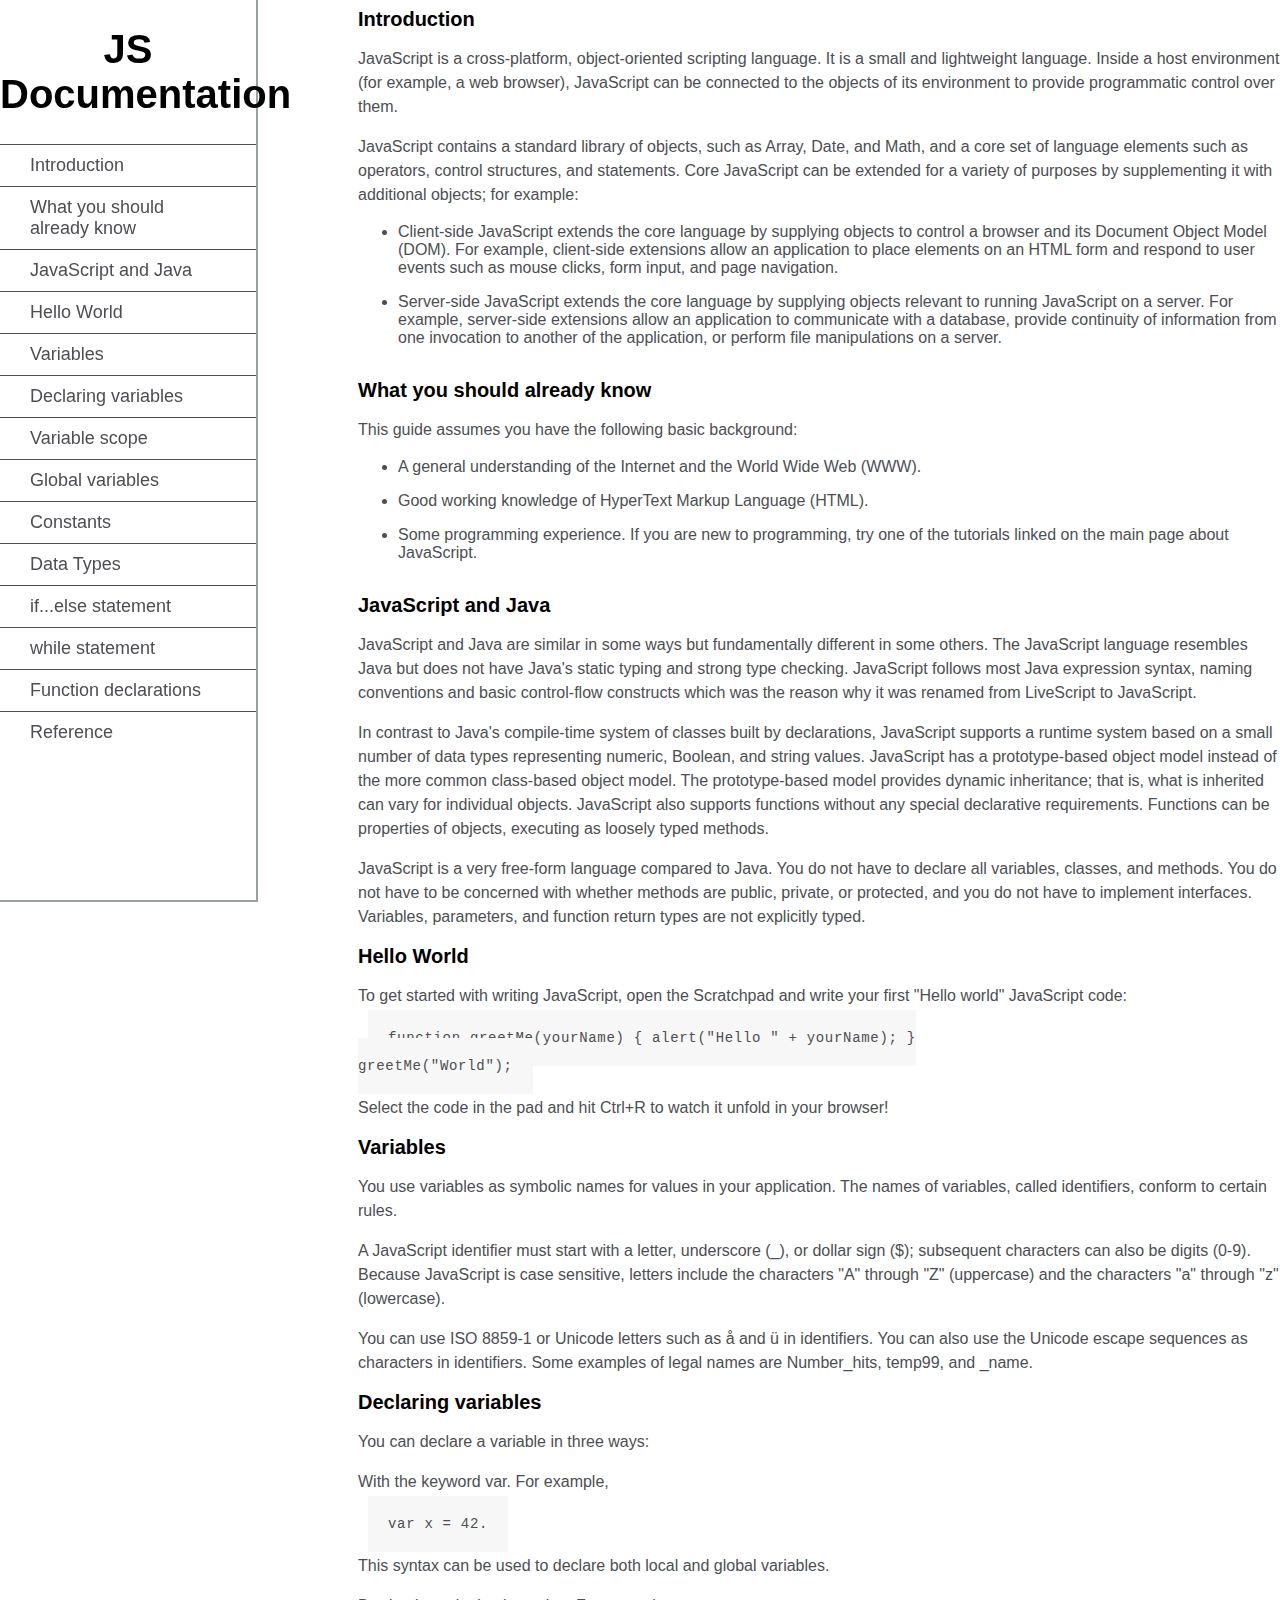
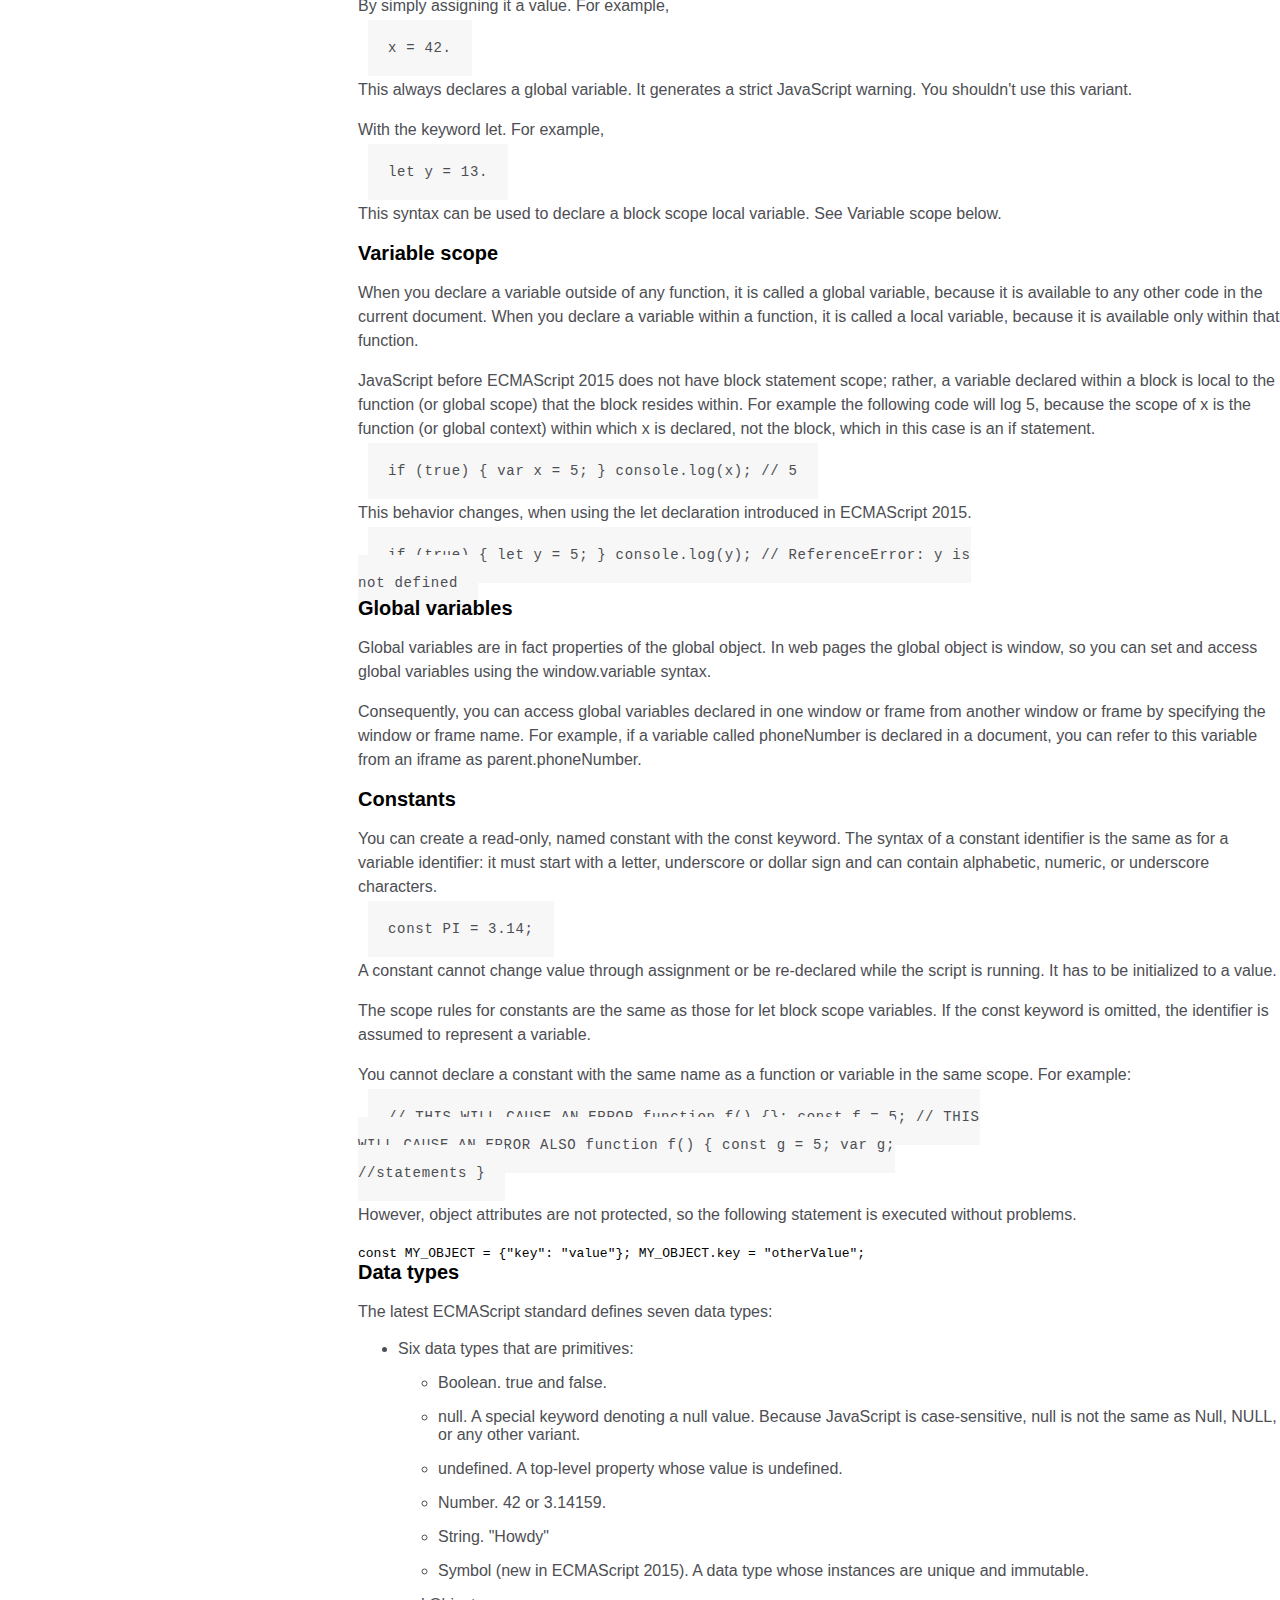
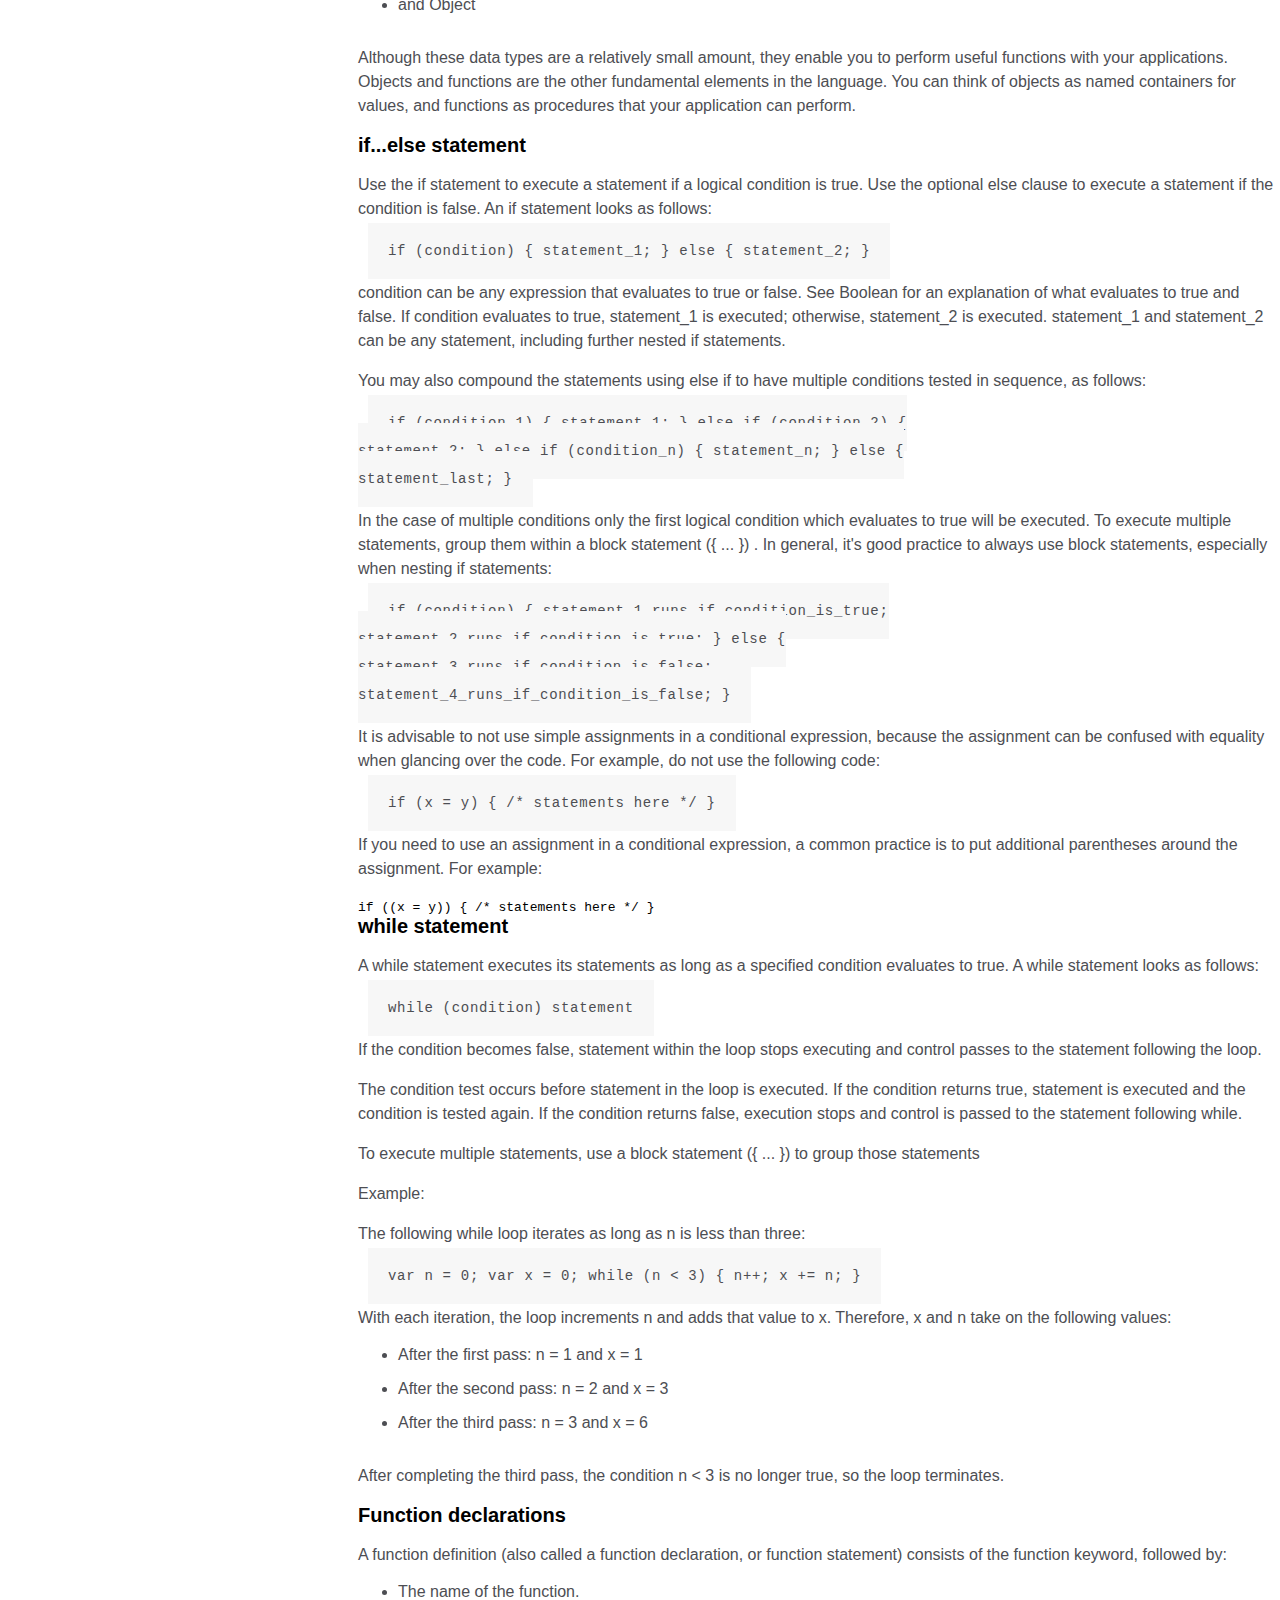
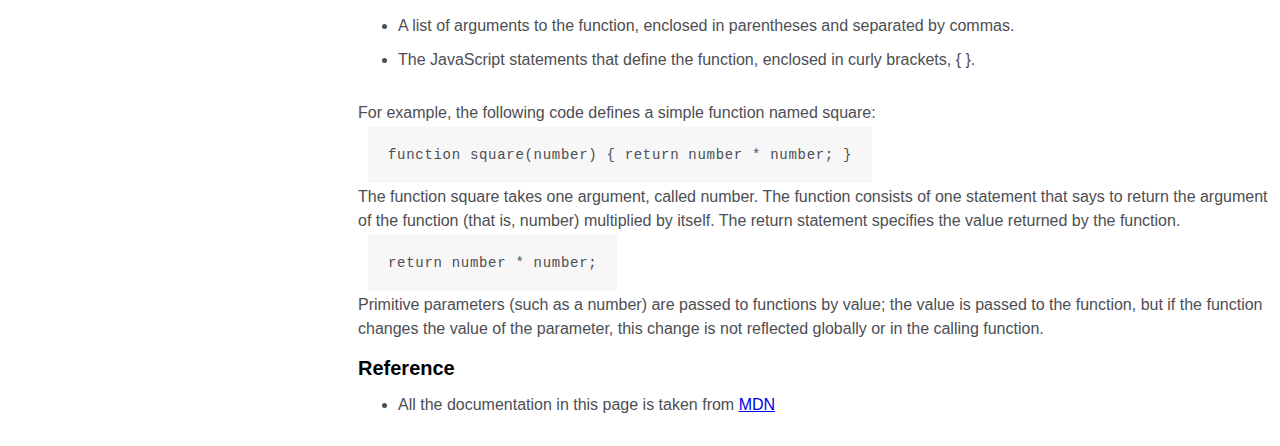
<file: FCC_document_pg/index.html>
<!DOCTYPE html>
<html lang="en">
<head>
    <meta charset="UTF-8">
    <meta http-equiv="X-UA-Compatible" content="IE=edge">
    <meta name="viewport" content="width=device-width, initial-scale=1.0">
    <title>JS Documentation</title>
    <link rel="stylesheet" href="styles.css">
</head>
<body>
    <nav class="nav" id="navbar">
        <header>
            <h1>JS Documentation</h1>
        </header>
        <ul>
            <li>
                <a class="nav-link" href="#Introduction" >Introduction</a>
            </li>
            <li>
                <a class="nav-link" href="#What_you_should_already_know">What you should already know</a>
            </li>
            <li>
                <a class="nav-link" href="#JavaScript_and_Java">JavaScript and Java</a>
            </li>
            <li>
                <a class="nav-link" href="#Hello_World" >Hello World</a>
            </li>
            <li>
                <a class="nav-link" href="#Variables">Variables</a>
            </li>
            <li>
                <a class="nav-link" href="#Declaring_variables">Declaring variables</a>
            </li>
            <li>
                <a class="nav-link" href="#Variable_scope">Variable scope</a>
            </li>
            <li>
                <a class="nav-link"  href="#Global_variables">Global variables</a>
            </li>
            <li>
                <a class="nav-link"  href="#Constants">Constants</a>
            </li>
            <li>
                <a class="nav-link" href="#Data_types">Data Types</a>
            </li>
            <li>
                <a class="nav-link" href="#if...else_statement">if...else statement</a>
            </li>
            <li>
                <a class="nav-link" href="#while_statement">while statement</a>
            </li>
            <li>
                <a class="nav-link" href="#Function_declarations">Function declarations</a>
            </li>
            <li>
                <a class="nav-link" href="#Reference">Reference</a>
            </li>
        </ul>
    </nav>
    <main class="document-body" id="main-doc">
        <section class="main-section" id="Introduction">
            <header>Introduction</header>
            <p>
                JavaScript is a cross-platform, object-oriented scripting language. It is a small and lightweight language. Inside a host environment (for example, a web browser), JavaScript can be connected to the objects of its environment to provide programmatic control over them.
            </p>
            <p>
                JavaScript contains a standard library of objects, such as Array, Date, and Math, and a core set of language elements such as operators, control structures, and statements. Core JavaScript can be extended for a variety of purposes by supplementing it with additional objects; for example:
            </p>
            <ul>
                <li>
                    Client-side JavaScript extends the core language by supplying objects to control a browser and its Document Object Model (DOM). For example, client-side extensions allow an application to place elements on an HTML form and respond to user events such as mouse clicks, form input, and page navigation.
                </li>
                <li>
                    Server-side JavaScript extends the core language by supplying objects relevant to running JavaScript on a server. For example, server-side extensions allow an application to communicate with a database, provide continuity of information from one invocation to another of the application, or perform file manipulations on a server.
                </li>
            </ul>
        </section>
        <section class="main-section" id="What_you_should_already_know">
            <header>What you should already know</header>
            <p>This guide assumes you have the following basic background:</p>
            <ul>
                <li>
                    A general understanding of the Internet and the World Wide Web (WWW).
                </li>
                <li>
                    Good working knowledge of HyperText Markup Language (HTML).
                </li>
                <li>
                    Some programming experience. If you are new to programming, try one of the tutorials linked on the main page about JavaScript.
                </li>
            </ul>
        </section>
        <section class="main-section" id="JavaScript_and_Java">
            <header>JavaScript and Java</header>
            <p>
                JavaScript and Java are similar in some ways but fundamentally different in some others. The JavaScript language resembles Java but does not have Java's static typing and strong type checking. JavaScript follows most Java expression syntax, naming conventions and basic control-flow constructs which was the reason why it was renamed from LiveScript to JavaScript.
            </p>
            <p>
                In contrast to Java's compile-time system of classes built by declarations, JavaScript supports a runtime system based on a small number of data types representing numeric, Boolean, and string values. JavaScript has a prototype-based object model instead of the more common class-based object model. The prototype-based model provides dynamic inheritance; that is, what is inherited can vary for individual objects. JavaScript also supports functions without any special declarative requirements. Functions can be properties of objects, executing as loosely typed methods.
            </p>
            <p>
                JavaScript is a very free-form language compared to Java. You do not have to declare all variables, classes, and methods. You do not have to be concerned with whether methods are public, private, or protected, and you do not have to implement interfaces. Variables, parameters, and function return types are not explicitly typed.
            </p>
        </section>
        <section class="main-section" id="Hello_World">
            <header>Hello World</header>
            <p>
                To get started with writing JavaScript, open the Scratchpad and write your first "Hello world" JavaScript code:
            </p>
            <code class="doc-eg">
                function greetMe(yourName) { alert("Hello " + yourName); }<br>greetMe("World");
            </code>
            <p>
                Select the code in the pad and hit Ctrl+R to watch it unfold in your browser!
            </p>
        </section>
        <section class="main-section" id="Variables">
            <header>Variables</header>
            <p>
                You use variables as symbolic names for values in your application. The names of variables, called identifiers, conform to certain rules.
            </p>
            <p>
                A JavaScript identifier must start with a letter, underscore (_), or dollar sign ($); subsequent characters can also be digits (0-9). Because JavaScript is case sensitive, letters include the characters "A" through "Z" (uppercase) and the characters "a" through "z" (lowercase).
            </p>
            <p>
                You can use ISO 8859-1 or Unicode letters such as å and ü in identifiers. You can also use the Unicode escape sequences as characters in identifiers. Some examples of legal names are Number_hits, temp99, and _name.
            </p>
        </section>
        <section class="main-section" id="Declaring_variables">
            <header>Declaring variables</header>
            <p>You can declare a variable in three ways:</p>
            <p>With the keyword var. For example,</p>
            <code class="doc-eg">var x = 42.</code>
            <p>This syntax can be used to declare both local and global variables.</p>
            <p>By simply assigning it a value. For example,</p>
            <code class="doc-eg">x = 42.</code>
            <p>This always declares a global variable. It generates a strict JavaScript warning. You shouldn't use this variant.</p>
            <p>With the keyword let. For example,</p>
            <code class="doc-eg">let y = 13.</code>
            <p>This syntax can be used to declare a block scope local variable. See Variable scope below.</p>
        </section>
        <section class="main-section" id="Variable_scope">
            <header>Variable scope</header>
            <p>
                When you declare a variable outside of any function, it is called a global variable, because it is available to any other code in the current document. When you declare a variable within a function, it is called a local variable, because it is available only within that function.
            </p>
            <p>
                JavaScript before ECMAScript 2015 does not have block statement scope; rather, a variable declared within a block is local to the function (or global scope) that the block resides within. For example the following code will log 5, because the scope of x is the function (or global context) within which x is declared, not the block, which in this case is an if statement.
            </p>
            <code class="doc-eg">if (true) { var x = 5; } console.log(x); // 5</code>
            <p>This behavior changes, when using the let declaration introduced in ECMAScript 2015.</p>
            <code class="doc-eg">
                if (true) { let y = 5; } console.log(y); // ReferenceError: y is<br>not defined
            </code>
        </section>
        <section class="main-section" id="Global_variables">
            <header>Global variables</header>
            <p>
                Global variables are in fact properties of the global object. In web pages the global object is window, so you can set and access global variables using the window.variable syntax.
            </p>
            <p>
                Consequently, you can access global variables declared in one window or frame from another window or frame by specifying the window or frame name. For example, if a variable called phoneNumber is declared in a document, you can refer to this variable from an iframe as parent.phoneNumber.
            </p>
        </section>
        <section class="main-section" id="Constants">
            <header>Constants</header>
            <p>
                You can create a read-only, named constant with the const keyword. The syntax of a constant identifier is the same as for a variable identifier: it must start with a letter, underscore or dollar sign and can contain alphabetic, numeric, or underscore characters.
            </p>
            <code class="doc-eg">const PI = 3.14;</code>
            <p>
                A constant cannot change value through assignment or be re-declared while the script is running. It has to be initialized to a value.
            </p>
            <p>
                The scope rules for constants are the same as those for let block scope variables. If the const keyword is omitted, the identifier is assumed to represent a variable.
            </p>
            <p>
                You cannot declare a constant with the same name as a function or variable in the same scope. For example:
            </p>
            <code class="doc-eg">
                // THIS WILL CAUSE AN ERROR function f() {}; const f = 5; // THIS<br>WILL CAUSE AN ERROR ALSO function f() { const g = 5; var g;<br>//statements }
            </code>
            <p>However, object attributes are not protected, so the following statement is executed without problems.</p>
            <code>
                const MY_OBJECT = {"key": "value"}; MY_OBJECT.key =
                "otherValue";
            </code>
        </section>
        <section class="main-section" id="Data_types">
            <header>Data types</header>
            <p>The latest ECMAScript standard defines seven data types:</p>
            <ul>
                <li>Six data types that are primitives:</li>
                <ul>
                    <li>
                        Boolean. true and false.
                    </li>
                    <li>
                        null. A special keyword denoting a null value. Because JavaScript is case-sensitive, null is not the same as Null, NULL, or any other variant.
                    </li>
                    <li>
                        undefined. A top-level property whose value is undefined.
                    </li>
                    <li>
                        Number. 42 or 3.14159.
                    </li>
                    <li>
                        String. "Howdy"
                    </li>
                    <li>
                        Symbol (new in ECMAScript 2015). A data type whose instances are unique and immutable.
                    </li>
                </ul>
                <li>and Object</li>
            </ul>
            <p>
                Although these data types are a relatively small amount, they enable you to perform useful functions with your applications. Objects and functions are the other fundamental elements in the language. You can think of objects as named containers for values, and functions as procedures that your application can perform.
            </p>
        </section>
        <section class="main-section" id="if...else_statement">
            <header>if...else statement</header>
            <p>
                Use the if statement to execute a statement if a logical condition is true. Use the optional else clause to execute a statement if the condition is false. An if statement looks as follows:
            </p>
            <code class="doc-eg">if (condition) { statement_1; } else { statement_2; }</code>
            <p>
                condition can be any expression that evaluates to true or false. See Boolean for an explanation of what evaluates to true and false. If condition evaluates to true, statement_1 is executed; otherwise, statement_2 is executed. statement_1 and statement_2 can be any statement, including further nested if statements.
            </p>
            <p>
                You may also compound the statements using else if to have multiple conditions tested in sequence, as follows:
            </p>
            <code class="doc-eg">
                if (condition_1) { statement_1; } else if (condition_2) {<br>
                    statement_2; } else if (condition_n) { statement_n; } else {<br>
                    statement_last; }
            </code>
            <p>
                In the case of multiple conditions only the first logical condition which evaluates to true will be executed. To execute multiple statements, group them within a block statement ({ ... }) . In general, it's good practice to always use block statements, especially when nesting if statements:
            </p>
            <code class="doc-eg">
                if (condition) { statement_1_runs_if_condition_is_true;<br>
                    statement_2_runs_if_condition_is_true; } else {<br>
                    statement_3_runs_if_condition_is_false;<br>
                    statement_4_runs_if_condition_is_false; }
            </code>
            <p>
                It is advisable to not use simple assignments in a conditional expression, because the assignment can be confused with equality when glancing over the code. For example, do not use the following code:
            </p>
            <code class="doc-eg">if (x = y) { /* statements here */ }</code>
            <p>
                If you need to use an assignment in a conditional expression, a common practice is to put additional parentheses around the assignment. For example:
            </p>
            <code>if ((x = y)) { /* statements here */ }</code>
        </section>
        <section class="main-section" id="while_statement">
            <header>while statement</header>
            <p>
                A while statement executes its statements as long as a specified condition evaluates to true. A while statement looks as follows:
            </p>
            <code class="doc-eg">while (condition) statement</code>
            <p>
                If the condition becomes false, statement within the loop stops executing and control passes to the statement following the loop.
            </p>
            <p>
                The condition test occurs before statement in the loop is executed. If the condition returns true, statement is executed and the condition is tested again. If the condition returns false, execution stops and control is passed to the statement following while.
            </p>
            <p>
                To execute multiple statements, use a block statement ({ ... }) to group those statements
            </p>
            <p>Example:</p>
            <p>The following while loop iterates as long as n is less than three:</p>
            <code class="doc-eg">var n = 0; var x = 0; while (n < 3) { n++; x += n; }</code>
            <p>With each iteration, the loop increments n and adds that value to x. Therefore, x and n take on the following values:</p>
            <ul>
                <li>After the first pass: n = 1 and x = 1</li>
                <li>After the second pass: n = 2 and x = 3</li>
                <li>After the third pass: n = 3 and x = 6</li>
            </ul>
            <p>After completing the third pass, the condition n < 3 is no longer true, so the loop terminates.</p>
        </section>
        <section class="main-section" id="Function_declarations">
            <header>Function declarations</header>
            <p>
                A function definition (also called a function declaration, or function statement) consists of the function keyword, followed by:
            </p>
            <ul>
                <li>The name of the function.</li>
                <li>
                    A list of arguments to the function, enclosed in parentheses and separated by commas.
                </li>
                <li>
                    The JavaScript statements that define the function, enclosed in curly brackets, { }.
                </li>
            </ul>
            <p>
                For example, the following code defines a simple function named square:
            </p>
            <code class="doc-eg">
                function square(number) { return number * number; }
            </code>
            <p>
                The function square takes one argument, called number. The function consists of one statement that says to return the argument of the function (that is, number) multiplied by itself. The return statement specifies the value returned by the function.
            </p>
            <code class="doc-eg">return number * number;</code>
            <p>
                Primitive parameters (such as a number) are passed to functions by value; the value is passed to the function, but if the function changes the value of the parameter, this change is not reflected globally or in the calling function.
            </p>
        </section>
        <section class="main-section" id="Reference">
                <header>Reference</header>
                <ul>
                    <li>All the documentation in this page is taken from <a href="https://developer.mozilla.org/en-US/docs/Web/JavaScript/Guide">MDN</a></li>
                </ul>
        </section>
    </main>
</body>
</html>
</file>
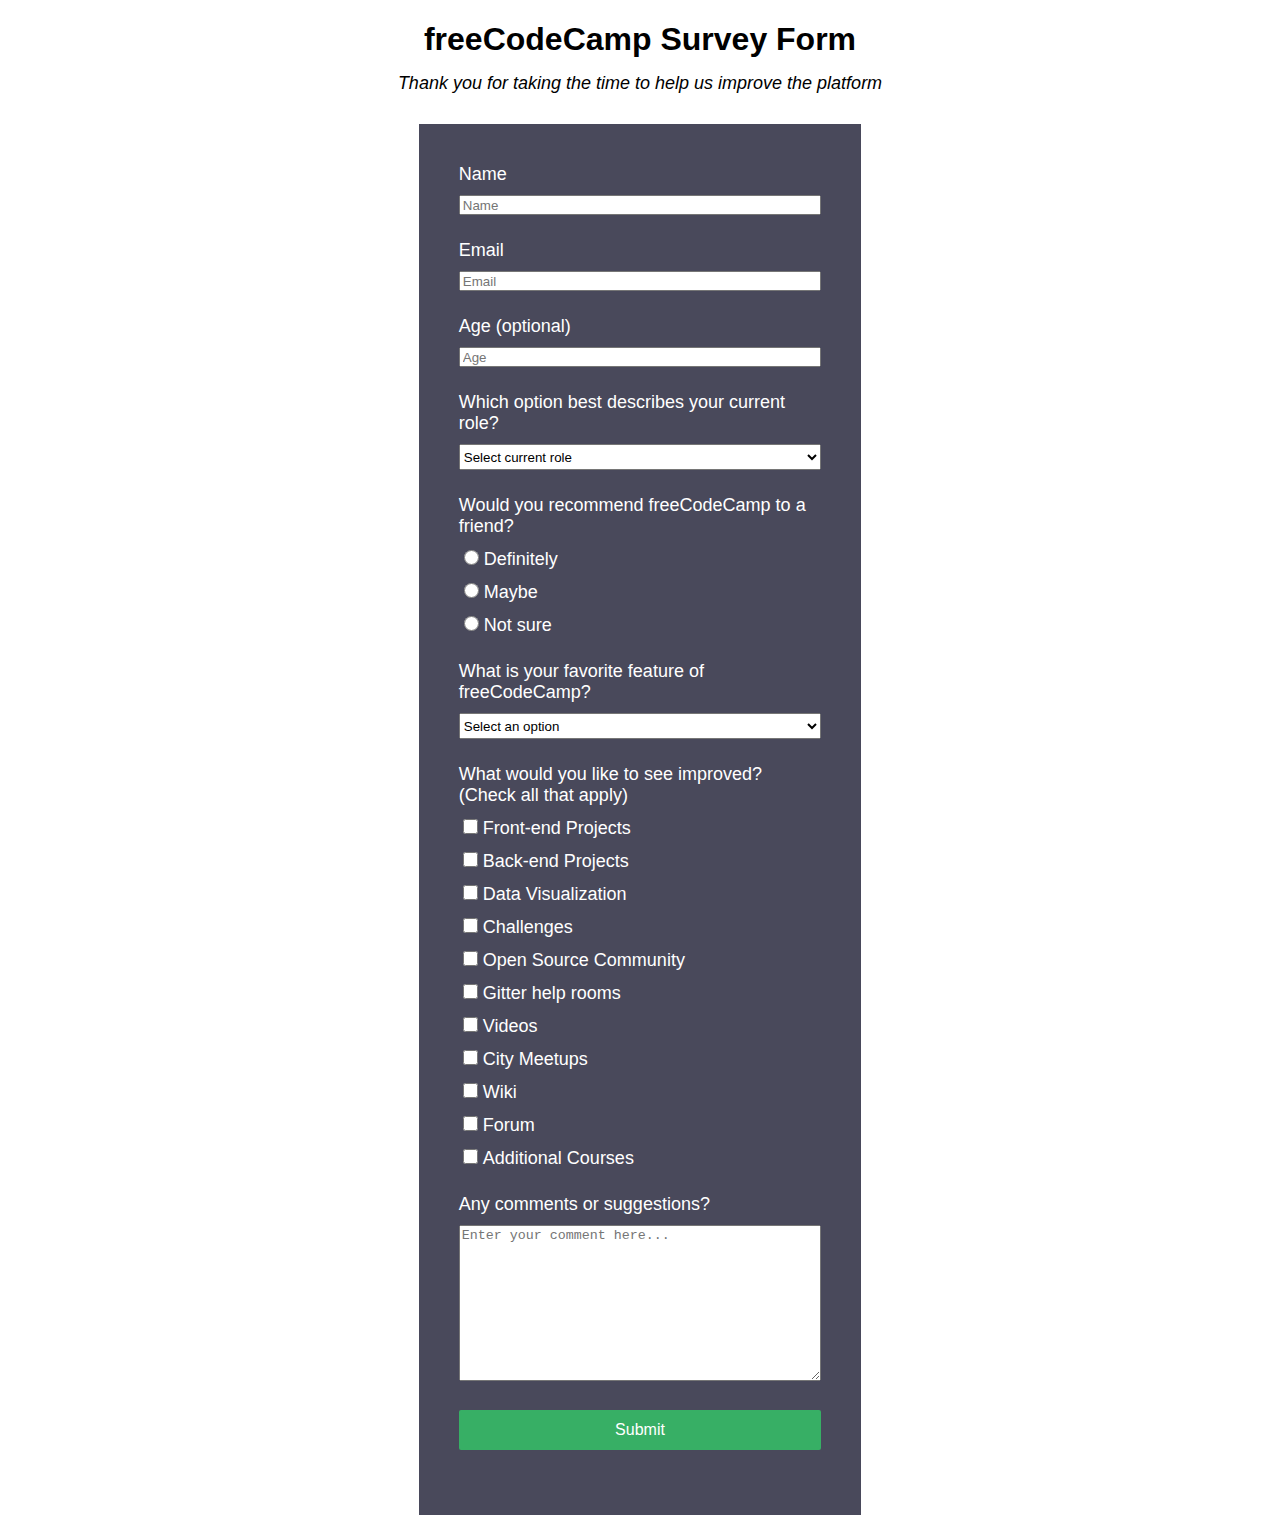
<file: freeCodeCamp_survey_form/index.html>
<!DOCTYPE html>
<html lang="en">
<head>
    <meta charset="UTF-8">
    <meta http-equiv="X-UA-Compatible" content="IE=edge">
    <meta name="viewport" content="width=device-width, initial-scale=1.0">
    <title>freeCodeCamp Survey Form</title>
    <link rel="stylesheet" href="styles.css">
</head>
<body>
    <div class="hero">
        <h1 id="title">freeCodeCamp Survey Form</h1>
        <p id="description">Thank you for taking the time to help us improve the platform</p>
    </div>
    <div class="form-control">
        <form action="https://survey-form.freecodecamp.rocks/" id="survey-form">
            <div class="form-group input-form">
                <label for="name" id="name-label">Name</label>
                <input type="text" id="name" required placeholder="Name">
            </div>
            <div class="form-group input-form">
                <label for="email" id="email-label">Email</label>
                <input type="email" id="email" required placeholder="Email">
            </div>
            <div class="form-group input-form">
                <label for="number" id="number-label">Age (optional)</label>
                <input type="number" id="number" min="10" max="100" required placeholder="Age">
            </div>
            <div class="form-group select-form">
                <p>Which option best describes your current role?</p>
                <select name="current-role" id="dropdown">
                    <option value=" ">Select current role</option>
                    <option value="student">Student</option>
                    <option value="full-time-job">Full Time Job</option>
                    <option value="full-time-learner">Full Time Learner</option>
                    <option value="prefer-not-to-say">Prefer not to say</option>
                    <option value="other">Other</option>
                </select>
            </div>
            <div class="form-group">
                <p>Would you recommend freeCodeCamp to a friend?</p>
                <div class="radio-form">
                    <input type="radio" value="definitely" name="optional" ><label for="definitely">Definitely</label>
                </div>
                <div class="radio-form">
                    <input type="radio" value="maybe" name="optional" ><label for="maybe">Maybe</label>
                </div>
                <div class="radio-form">
                    <input type="radio" value="not-sure" name="optional"><label for="not-sure">Not sure</label>
                </div>
            </div>
            <div class="form-group select-form">
                <p>What is your favorite feature of freeCodeCamp?</p>
                <select name="favorite-feature" id="dropdown">
                    <option value=" ">Select an option</option>
                    <option value="challenges">Challenges</option>
                    <option value="projects">Projects</option>
                    <option value="community">Community</option>
                    <option value="open source">Open Source</option>  
                </select>
            </div>
            <div class="form-group">
                <p>What would you like to see improved? (Check all that apply)</p>
                <div class="box-form">
                    <input type="checkbox" id="1" value="front-end-proj"><label for="1">Front-end Projects</label>
                </div >
                <div class="box-form">
                    <input type="checkbox" id="2" value="back-end-proj"><label for="2">Back-end Projects</label>
                </div>
                <div class="box-form">
                    <input type="checkbox" id="3" value="data-visualization"><label for="3">Data Visualization</label>
                </div>
                <div class="box-form">
                    <input type="checkbox" id="4" value="challenges"><label for="4">Challenges</label>
                </div>
                <div class="box-form"> 
                    <input type="checkbox" id="5" value="open-src-community"><label for="5">Open Source Community</label>
                </div>
                <div class="box-form">
                    <input type="checkbox" id="6" value="gitter-help-rooms"><label for="6">Gitter help rooms</label>
                </div>
                <div class="box-form">
                    <input type="checkbox" id="7" value="videos"><label for="7">Videos</label>
                </div>
                <div class="box-form">
                    
                    <input type="checkbox" id="8" value="city-meetups"><label for="8">City Meetups</label>
                </div>
                <div class="box-form">
                    <input type="checkbox" id="9" value="wiki"><label for="9">Wiki</label>
                </div>
                <div class="box-form">
                    <input type="checkbox" id="10" value="forum"><label for="10">Forum</label>
                </div>
                <div class="box-form">
                    <input type="checkbox" id="11" value="additional-courses"><label for="11">Additional Courses</label>
                </div>
            </div>
            <div class="form-group ">
                <p>
                    Any comments or suggestions?
                </p>
                <textarea name="" id="" cols="30" rows="10" placeholder="Enter your comment here..."></textarea>
            </div>
            <div class="form-group">
                <button id="submit">Submit</button>
            </div>
        </form>
    </div>
</body>
</html>
</file>
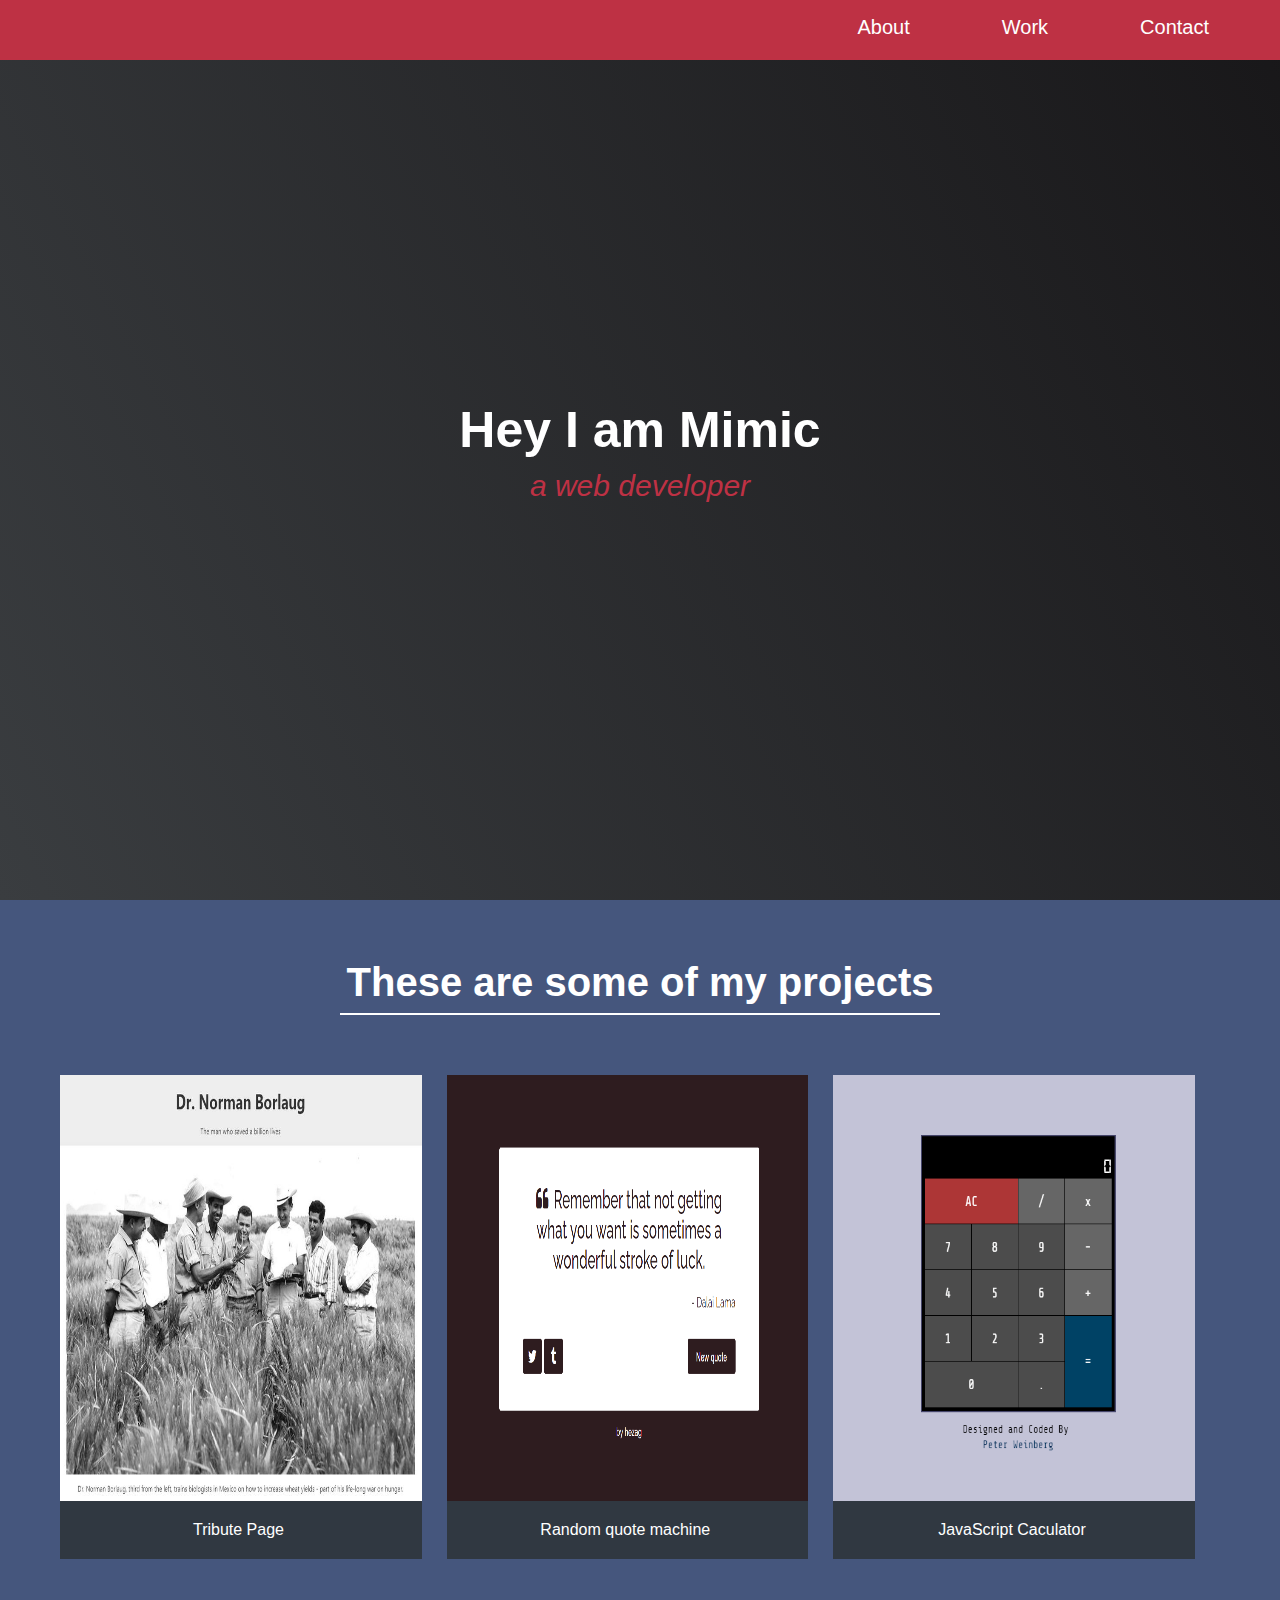
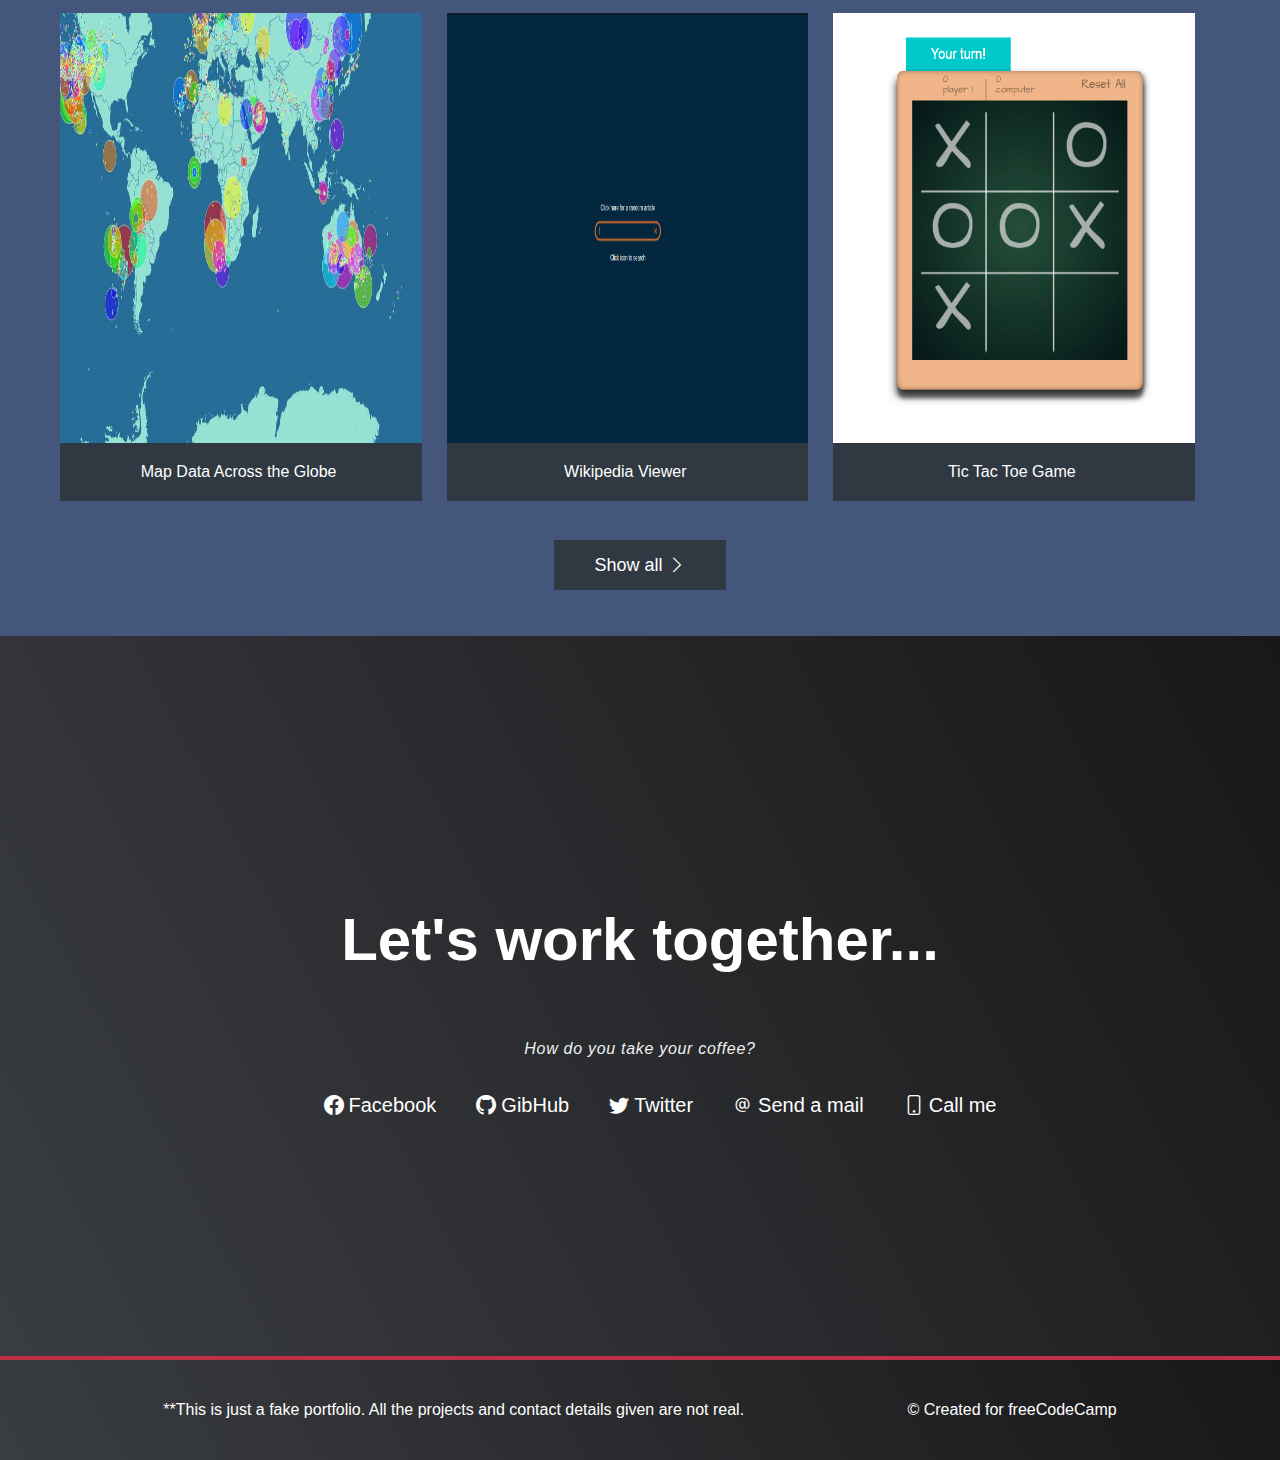
<file: personal-portfolio-FCC/index.html>
<!DOCTYPE html>
<html lang="en">
<head>
    <meta charset="UTF-8">
    <meta http-equiv="X-UA-Compatible" content="IE=edge">
    <meta name="viewport" content="width=device-width, initial-scale=1.0">
    <title>Document</title>
    <link rel="stylesheet" href="https://cdn.jsdelivr.net/npm/bootstrap-icons@1.9.1/font/bootstrap-icons.css">
    <link rel="stylesheet" href="styles.css">
    <link rel="stylesheet" href="https://use.fontawesome.com/releases/v5.8.2/css/all.css" integrity="sha384-oS3vJWv+0UjzBfQzYUhtDYW+Pj2yciDJxpsK1OYPAYjqT085Qq/1cq5FLXAZQ7Ay" crossorigin="anonymous">
</head>
<body>
    <div class="about" id="about">
        <div class="nav-bar" id="navbar">
            <ul>
                <li class="link-style">
                    <a href="#about">About</a>
                </li>
                <li class="link-style">
                    <a href="#projects">Work</a>
                </li>
                <li class="link-style">
                    <a href="#contact">Contact</a>
                </li>
            </ul>
        </div>
        <div class="hero" id="welcome-section">
            <h1 class="hero-slogan">Hey I am Mimic</h1>
            <p class="hero-sub">a web developer</p>
        </div>
    </div>
    <div class="work" id="projects">
        <h2 >These are some of my projects</h2>
        <hr class="work-hr">
        <div class="work-grid project-tile">
                <a href="" target="_blank" class="figure" >
                    <img src="./images/tribute.jpg" alt="tribute">
                    <p class="fig-caption"><span><</span> Tribute Page <span>/></span></p>
                </a>
                <a href="" target="_blank" class="figure">
                    <img src="./images/random-quote-machine.png" alt="random quote machine">
                    <p class="fig-caption"><span><</span> Random quote machine <span>/></span></p>
                </a>
                <a href="" target="_blank" class="figure">
                    <img src="./images/calc.png" alt="calculator">
                    <p class="fig-caption"><span><</span> JavaScript Caculator <span>/></span></p>
                </a>
        </div>
        <div class="work-grid project-tile">
                <a href="" target="_blank" class="figure">
                    <img src="./images/map.jpg" alt="map">
                    <p class="fig-caption"><span><</span> Map Data Across the Globe <span>/></span></p>
                </a>
                <a href="" target="_blank" class="figure">
                    <img src="./images/wiki.png" alt="Wikipedia">
                    <p class="fig-caption"><span><</span> Wikipedia Viewer <span>/></span></p>
                </a>
                <a href="" target="_blank" class="figure">
                    <img src="./images/tic-tac-toe.png" alt="tic-tac-toe">
                    <p class="fig-caption"><span><</span> Tic Tac Toe Game <span>/></span></p>
                </a>
        </div>
       <div class="work-btn">
            <a href="#" class="btn">Show all 
                <i class="bi bi-chevron-right"></i>
            </a>
       </div>

    </div>
    <div class="contact" id="contact">
        <h2>Let's work together...</h2>
        <p>How do you take your coffee?</p>
        <ul>
            <li>
                <a href="" target="_blank" id="profile-link" class="target"><span><i class="bi bi-facebook"></i></span>Facebook</a>
            </li>
            <li>
                <a href="" target="_blank" id="profile-link"><span><i class="bi bi-github"></i></span>GibHub</a>
            </li>
            <li>
                <a href="" target="_blank" id="profile-link"><span><i class="bi bi-twitter"></i></span>Twitter</a>
            </li>
            <li>
                <a href="" target="_blank" id="profile-link"><span><i class="bi bi-at"></i></span>Send a mail</a>
            </li>
            <li>
                <a href="" target="_blank" id="profile-link"><span><i class="bi bi-phone"></i></span>Call me</a>
            </li>
        </ul>
    </div>
    <hr class="footer-hr">
    <div class="footer">
        <p>
            **This is just a fake portfolio. All the projects and contact details given are not real.
        </p>
        <p>
            &copy; Created for <a href="https://personal-portfolio.freecodecamp.rocks/">freeCodeCamp <i class="fab fa-free-code-camp"></i></a>
        </p>
    </div>
</body>
</html>
</file>
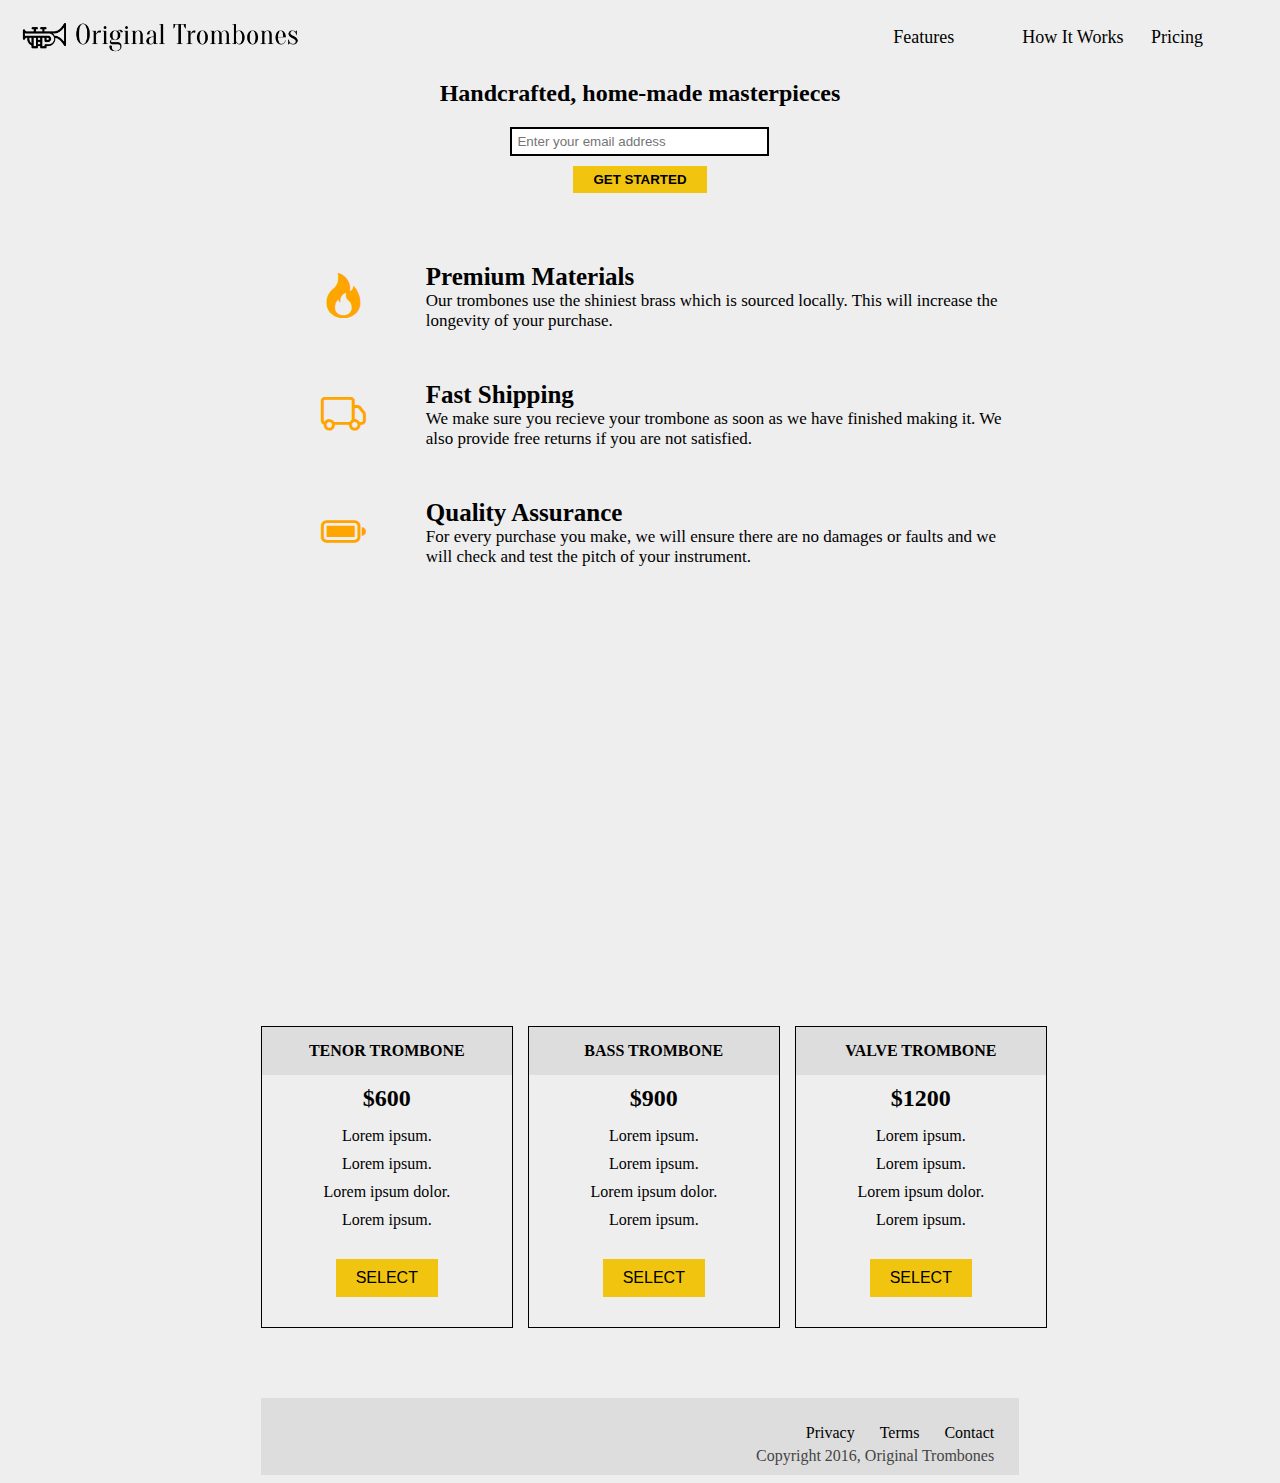
<file: product-landing-page/index.html>
<!DOCTYPE html>
<html lang="en">
<head>
    <meta charset="UTF-8">
    <meta http-equiv="X-UA-Compatible" content="IE=edge">
    <meta name="viewport" content="width=device-width, initial-scale=1.0">
    <title>Product landing page</title>
    <link rel="stylesheet" href="styles.css">
    <link rel="stylesheet" href="https://cdn.jsdelivr.net/npm/bootstrap-icons@1.9.1/font/bootstrap-icons.css">
</head>
<body>
    <header id="header">
        <nav class="nav-bar" id="nav-bar">
            <img src="image/trombones.png" alt="original trombones logo" loading="lazy" id="header-img" >
            <ul>
                <li class="nav-link" for="feature" >
                    <a href="#feature">Features</a>
                </li>
                <li class="nav-link" for="how-it-works">
                    <a href="#how-it-works">How It Works</a>
                </li>
                <li class="nav-link" for="pricing">
                    <a href="#pricing">Pricing</a>
                </li>
            </ul>
        </nav>
    </header>
    <div class="hero">
        <h2>Handcrafted, home-made masterpieces</h2>
        <form id="form" action="https://www.freecodecamp.com/email-submit">
            <input type="email" required placeholder="Enter your email address" id="email" name="email">
            <input type="submit" id="submit" value="GET STARTED">
        </form>
    </div>
    <div class="feature" id="feature">
        <div class="section">
            <div class="icon">
                <i class="bi bi-fire"></i>
            </div>
            <div class="description">
                <h3>Premium Materials</h3>
                <p>
                    Our trombones use the shiniest brass which is sourced locally. This will increase the longevity of your purchase.
                </p>
            </div>
        </div>
        <div class="section">
            <div class="icon">
                <i class="bi bi-truck"></i>
            </div>
            <div class="description">
                <h3>Fast Shipping</h3>
                <p>
                    We make sure you recieve your trombone as soon as we have finished making it. We also provide free returns if you are not satisfied.
                </p>
            </div>
        </div>
        <div class="section">
            <div class="icon">
                <i class="bi bi-battery-full"></i>
            </div>
            <div class="description">
                <h3>Quality Assurance</h3>
                <p>
                    For every purchase you make, we will ensure there are no damages or faults and we will check and test the pitch of your instrument.
                </p>
            </div>
        </div>
    </div>
    <div class="how-it-works" id="how-it-works">
        <iframe id="video" width="560" height="315" src="https://www.youtube.com/embed/y8Yv4pnO7qc" title="Roman Carnival Overture Op. 9 for Five Trombones" frameborder="0" allow="accelerometer; autoplay; clipboard-write; encrypted-media; gyroscope; picture-in-picture" allowfullscreen></iframe>
    </div>
    <div class="pricing" id="pricing">
        <div class="price-box">
            <h4>TENOR TROMBONE</h4>
            <h5>$600</h5>
            <p>Lorem ipsum.</p>
            <p>Lorem ipsum.</p>
            <p>Lorem ipsum dolor.</p>
            <p>Lorem ipsum.</p>
            <button>SELECT</button>
        </div>
        <div class="price-box">
            <h4>BASS TROMBONE</h4>
            <h5>$900</h5>
            <p>Lorem ipsum.</p>
            <p>Lorem ipsum.</p>
            <p>Lorem ipsum dolor.</p>
            <p>Lorem ipsum.</p>
            <button>SELECT</button>
        </div>
        <div class="price-box">
            <h4>VALVE TROMBONE</h4>
            <h5>$1200</h5>
            <p>Lorem ipsum.</p>
            <p>Lorem ipsum.</p>
            <p>Lorem ipsum dolor.</p>
            <p>Lorem ipsum.</p>
            <button>SELECT</button>
        </div>
    </div>
    <footer>
        <ul>
            <li>
                <a href="">Privacy</a>
            </li>
            <li>
                <a href="">Terms</a>
            </li>
            <li>
                <a href="">Contact</a>
            </li>
        </ul>
        <p>Copyright 2016, Original Trombones</p>
    </footer>

</body>
</html>
</file>
<file: FCC_document_pg/styles.css>
@media(prefers-reduced-motion: no-preference){
    * {scroll-behavior: auto;
}
}
body{
    font-family: 'Open Sans', Arial, sans-serif;
}
.nav{
    width: 20%;
    min-width: 250px;
    height: 100vh;
    position: fixed;
    border: 2px solid rgba(0, 22, 22, 0.4);
    border-left: none;
    border-top: none;
    left: 0;
    top: 0;
}
.nav ul{
    padding: 0;
    font-size: 18px;
}
.nav ul li {
    border-top: 1px solid #4d4e53;
    list-style: none;
    cursor: pointer;
}
.nav ul li a{
    text-decoration: none;
    color: #4d4e53;
    display: block;
    padding: 10px 30px;

}
.document-body{
    position: absolute;
    margin-left: 350px;
}

.document-body ul li {
    padding-bottom: 16px;
}
.doc-eg {
    font-size: 14px;
    background-color: #f7f7f7;
    color: #4d4e53;
    line-height: 2;
    padding: 20px;
    margin-right: 50px;
    margin-left: 10px;
    letter-spacing: 0.7px;
}
h1{
    text-align: center;
}
header{
    font-weight: bold;
    font-size: 20px;
}
p {
    line-height: 1.5;
}
p, ul{
    color: #4d4e53;
}

.mb-20 {
    margin-bottom: 20px;
}
</file>
<file: freeCodeCamp_survey_form/styles.css>
body{
    font-family: 'Poppins', sans-serif;
}
*{
    box-sizing: border-box;
}
.hero {
    text-align: center;
    margin-bottom: 30px;
}
.hero > p{
    font-style: italic;
}
h1{
    margin-bottom: 15px;
}
.form-control{
    display: flex;
    justify-content: center;
    margin: 0 auto 0 auto;
    padding: 40px;
    background-color: rgba(27, 27, 50, 0.8);
    color: white;
    width: 35%;
    min-width: 400px;
}
.input-form > input {
    display: block;
    width: 100%;
    height: 20px;
    margin-top: 10px;
}
.select-form > select {
    width: 100%;
    height: 26px;
    margin-top: 10px;
}
.radio-form,.box-form {
    margin-top: 10px;
}
.radio-form > input {
    width: 15px;
    height: 15px;
    margin-right: 5px;
}
.box-form > input {
    width: 15px;
    height: 15px;
    margin-right: 5px;
}
textarea{
    width: 100%;
    margin-top: 10px;
}
.form-group{
    margin-bottom: 25px;
}
p{
    margin: 0;
    font-size: 18px;
    font-weight: 400;
}
label{
    font-size: 18px;
    font-weight: 400;
}
button{
    width: 100%;
    height: 40px;
    background-color: #37af65;
    color: white;
    border: none;
    border-radius: 2px;
    font-size: 16px;
    font-weight: 300;
}
</file>
<file: personal-portfolio-FCC/styles.css>
body {
    box-sizing: border-box;
    margin: 0;
    font-family: 'Poppins', sans-serif;
}
@media screen {
    * {
        scroll-behavior: smooth;
    }   
}
.nav-bar {
    background-color: #be3144;
    height: 60px;
    width: 100%;
    position: fixed;
    top: 0;
}
.nav-bar ul{
    display: flex;
    justify-content: end;
}
.link-style {
    margin-right: 50px;
    list-style: none;
}
.link-style a {
    text-decoration: none;
    color: white;
    font-size: 20px;
    padding: 21px;
}
.link-style a:hover {
    background-color: #45567d;
}
.hero  {
    width: 100%;
    height: 100vh;
    display: flex;
    flex-direction: column;
    justify-content: center;
    text-align: center;
    background: linear-gradient(
        62deg,
        #3a3d40 0%,
        #181719 100%);
}
.hero-slogan {
    color: white;
    font-size: 50px;
    margin-bottom: 0;
}
.hero-sub {
    color: #be3144;
    font-style: italic;
    font-size: 30px;
    margin-top: 10px;
}
.work {
    background-color: #45567d;
    padding: 60px;
}
.work h2 {
    font-size: 40px;
    text-align: center;
    margin: 0;
    color: white;
    
}
.work hr {
    color: white;
    width: 600px;
    height: 2px;
    background-color: white;
    border: none;
    margin-bottom: 60px;
}
.work-grid {
    display: flex;
    flex-wrap: wrap;
    margin-bottom: 50px;
}
.work-grid .figure {
    flex-basis: 0;
    flex-grow: 1;
    margin-right: 25px;
    margin-bottom: 62px;
    text-decoration: none;
    cursor: pointer;
}
a.figure p span {
    transition: all 0.3s ease-out;
}
a.figure:hover > p > span{
    color: #ff7f50 !important;
}
.work-grid .fig-caption {
    background-color: #303841;
    color: white;
    padding-top: 20px;
    padding-bottom: 20px;
    text-align: center;
    margin-top: -4px;
}
.fig-caption span {
    color: transparent;
}
.work-grid img {
    width: 100%;
    height: 100%;
}
.work-btn {
    text-align: center;
}
.work-btn .btn {
    text-decoration: none;
    background-color: #303841;
    color: white;
    padding: 15px 40px;
    font-size: 18px;
    transition: background-color 0.3s ease-out;
}
.work-btn .btn:hover{
    background-color: #be3144;
}
.work-btn .btn > i {
    transform: translateX(0px);
    transition: all 0.3s ease-out;
}
.work-btn .btn:hover > i {
    transform: translateX(2px);
}
.contact {
    width: 100%;
    height: 80vh;
    text-align: center;
    background: linear-gradient(
        62deg,
        #3a3d40 0%,
        #181719 100%);
    display: flex;
    flex-direction: column;
    justify-content: center;
}
.contact h2 {
    font-size: 60px;
    color: white;
}
.contact > p {
    color: #f0f0f0;
    font-style: italic;
    letter-spacing: 0.7px;
}
.contact ul {
    display: flex;
    justify-content: center;
    font-size: 20px;
}
.contact ul li {
    list-style: none;
    color: white;
    margin-left: 20px;
    margin-right: 20px;
    transition: transform 0.3s ease-out ;
}
.contact ul li:hover{
    transform: translateY(7px);
}
.contact ul li a {
    text-decoration: none;
    color: white;
    transform: translateY(100px);
}
.contact span {
    margin-right: 5px;
}
.footer-hr {
    width: 100%;
    height: 4px;
    background-color: #be3144;
    border: none;
    margin: 0;
}
.footer {
    background: linear-gradient(
        62deg,
        #3a3d40 0%,
        #181719 100%);
    color: white;
    display: flex;
    justify-content: space-evenly;
    height: 100px;
    width: 100%;
}
.footer p {
    margin-top: auto;
    margin-bottom: auto;
}
.footer a {
    color: white;
    text-decoration: none;
}
</file>
<file: product-landing-page/styles.css>
@media screen {
    *{
        scroll-behavior: auto;
    }
}
body {
    background-color: #eee;
}

.nav-bar {
    display: grid;
    grid-template-columns: 2fr 1fr;
    padding: 20px 0;
    background-color: #eee;
    position: fixed;
    right: 0;
    left: 0;
    top: 0;
}

.nav-bar img {
    width: 300px;
    height: 34px;
}
.nav-bar ul {
    list-style-type: none;
    display: grid;
    grid-template-columns: repeat(3, 1fr);
    grid-auto-flow: column;
    grid-auto-columns: 1fr;
    margin: auto 0 auto 0;
}

.nav-bar ul li a {
    text-decoration: none;
    color: #000;
    font-size: 18px;
}

.hero {
    display: block;
    text-align: center;
    width: 60%;
    margin-left: auto;
    margin-right: auto;
    margin-top: 80px;
}
.hero input:last-child {
    display: block;
    font-weight: bold;
    background-color: #f1c40f;
    margin: 10px auto 20px auto;
    padding: 6px 20px 6px 20px;
    border: none;
    cursor: pointer;
}
input:first-child {
    width: 250px;
    padding: 5px 0 5px 5px;
    border: 2px solid black;
}
.hero input:last-child:hover {
    background-color: orange;
    transition: background-color 1s;
}

.feature {
    width: 60%;
    margin: 70px auto;
}
.section {
    display: flex;
    margin-bottom: 50px;
}
.icon {
    font-size: 45px;
    color: orange;
    margin: auto 60px;
}


.description h3, p{
    margin: 0;
}
.description h3 {
    font-size: 25px;
}
.description p {
    font-size: 17px;
}
.how-it-works {
    width: 60%;
    margin-left: auto;
    margin-right: auto;
    text-align: center;
}
.pricing {
    width: 60%;
    margin: 70px auto;
    display: grid;
    grid-template-columns: 1fr 1fr 1fr;
    grid-auto-columns: 5px;
    column-gap: 15px;
}
.price-box {
    border: 1px solid black;
    width: 250px;
    height: 300px;
    text-align: center;
}
.price-box h4{
    background-color: #ddd;
    margin: 0;
    padding: 15px 0;
}
.price-box h5 {
    font-size: 24px;
    margin: 0;
    padding: 10px 0;
}
.price-box p {
    padding: 5px 0;
}
.price-box button {
    background: #f1c40f;
    border: none;
    font-size: 16px;
    padding: 10px 20px;
    margin-top: 25px;
}
.price-box button:hover {
    background-color: orange;
    transition: background-color 1s;
}
footer {
    width: 60%;
    margin-right: auto;
    margin-left: auto;
    text-align: end;
    background-color: #ddd;
    padding-top: 10px;
    padding-bottom: 10px;
}
footer ul {
    list-style: none;
    display: flex;
    justify-content: end;
    margin-bottom: 5px;
}

footer ul li {
    margin-right: 25px;
}
footer a {
    text-decoration: none;
    color: #000;
}
footer p {
    margin-right: 25px;
    color: #444;
}
.container {
    width: 60%;
    margin-right: auto;
    margin-left: auto;
}
</file>
